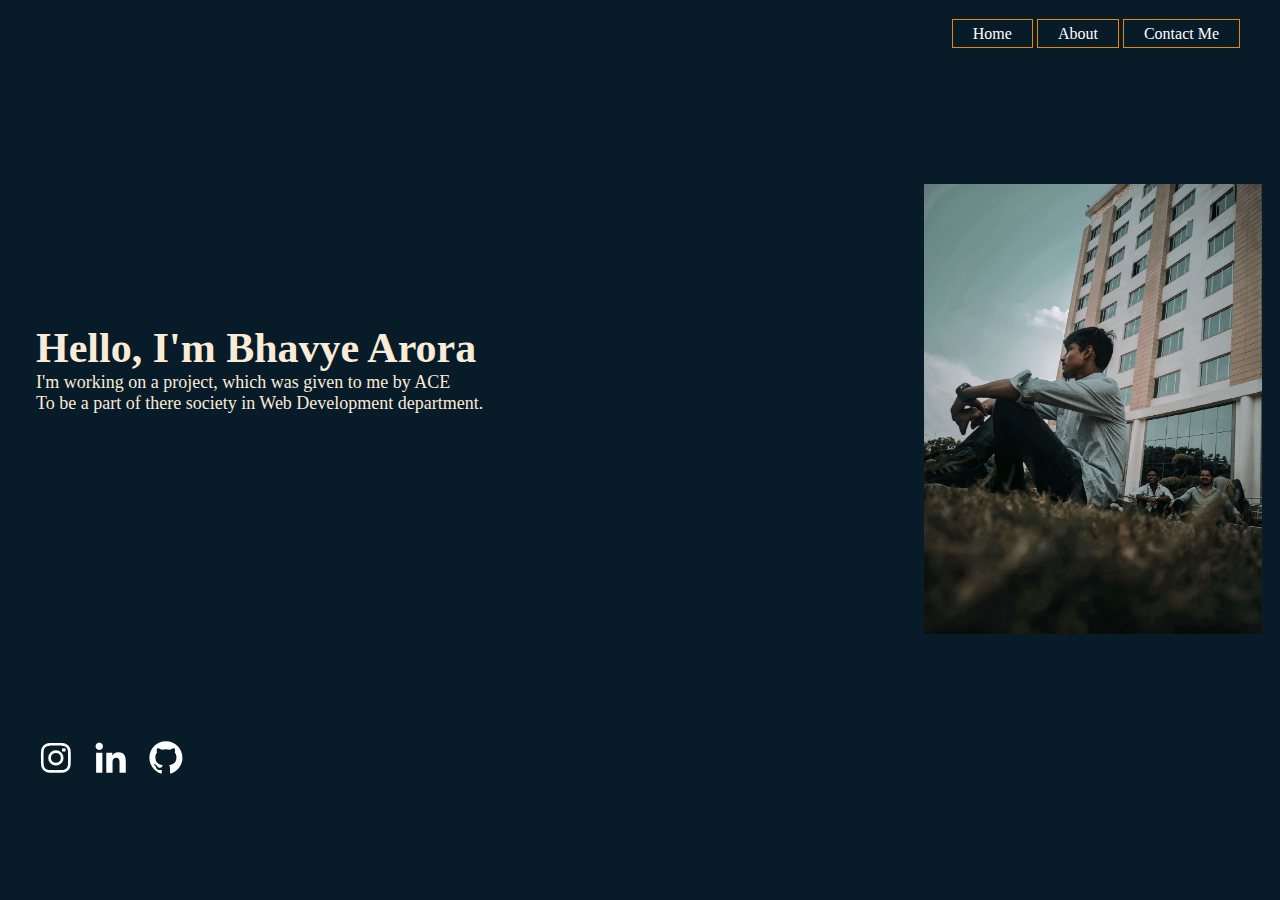
<file: index.html>
<!DOCTYPE html>	
    <html>
    <head>
        <style type="text/css">
            body{
                background:#081B29;}
        </style>
        <title>Bhavye Arora EB </title>
            <link rel="stylesheet" type="text/css" href="project.css">
        </head>
        <body>
            <header>
                <div class="main">
                    <ul>
                        <li><a href="index.html">Home</a></li>
                        <li><a href="about.html">About</a></li>
                        <li><a href="contact.html">Contact Me</a></li>
                    </ul>			
            </header>
            <div id="mid">
            <h1>Hello, I&apos;m Bhavye Arora </h1>
        <p>
          I&apos;m working on a project, which was given to me by ACE<br>
          To be a part of there society in Web Development department. <br>
        </p>
            </div>
            <div id="holdright"><img src="image.jpg" height="450vh"></div>
            <div id="mid">
                <a href="https://instagram.com/bhavye_.arora?igshid=MzMyNGUyNmU2YQ=="><img src="[data-uri]"/></a>
         &ensp;  <a href="https://www.linkedin.com/in/bhavye-arora-46605a294"><img src="[data-uri]"/></a>
         &ensp;  <a href="https://github.com/bhavyearora"><img src="[data-uri]"/></a>
        </div>
        </body>
        </html>
</file>
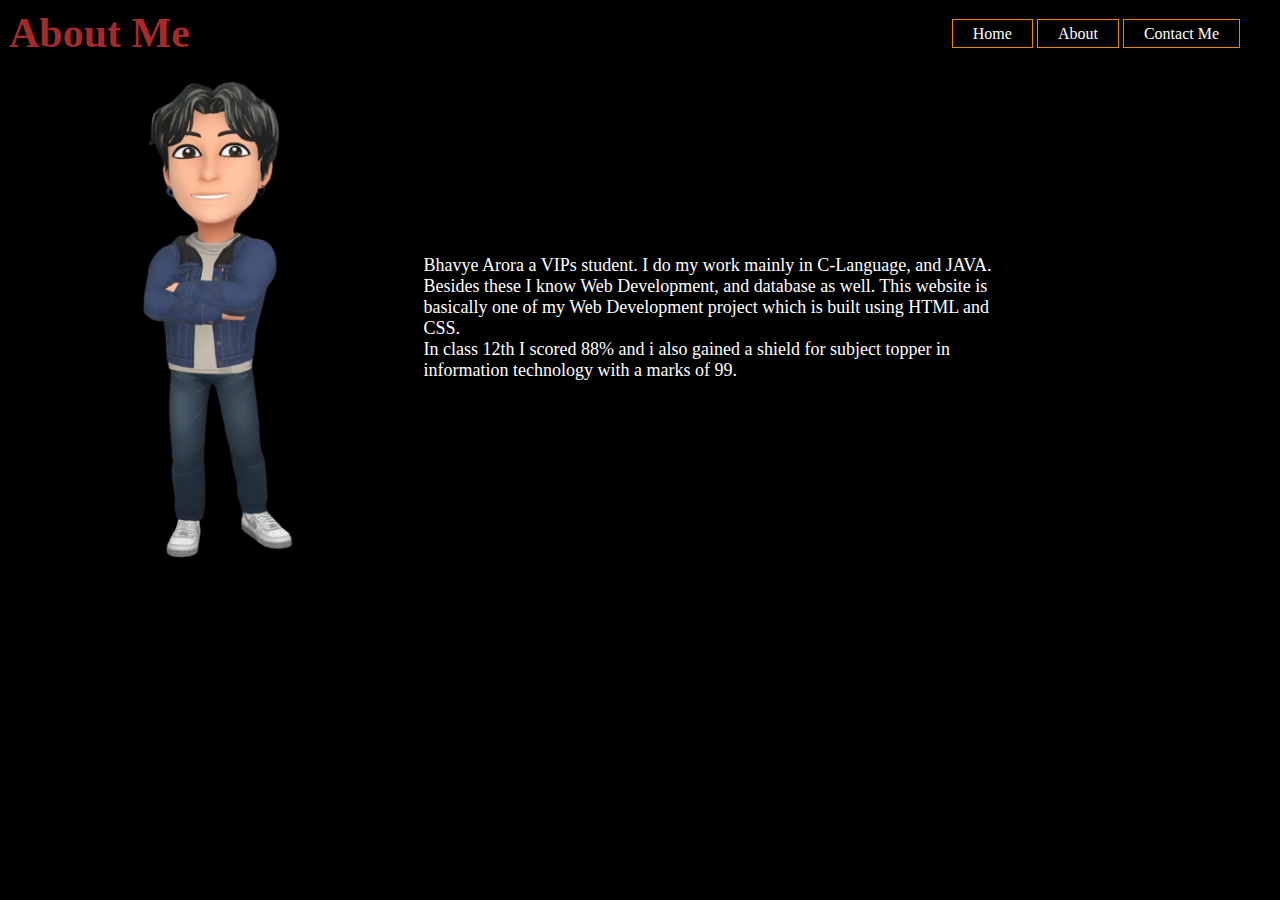
<file: about.html>
<!DOCTYPE html>	
<html>
<head>
    <style type="text/css">
        body{
            background:black;}
    </style>
    <title> about </title>
        <link rel="stylesheet" type="text/css" href="project.css">
    </head>
    <body>
        <header>
            <div class="main">
                <ul>
                    <li><a href="index.html">Home</a></li>
                    <li><a href="about.html">About</a></li>
                    <li><a href="contact.html">Contact Me</a></li>
                </ul>			
        </header>
	<h1 style="padding: 1vh; color:brown;">About Me</h1>
	<!--About(start)-->
	<table id="about" border="0" width="100%"
		cellpadding="0" cellspacing="0">
		<tr>
			<td>
				<table border="0" cellpadding="15"
					cellspacing="0" width="80%" align="center">
					<tr>
						<td width="40%">
							<img src="image.png" height="500vh">
						</td>
						<td width="60%">
							<font face="Verdana" size="4"
								color="white">
								Bhavye Arora a VIPs student.
								I do my work mainly in C-Language,
								and JAVA.
								Besides these I know Web Development,
								and database as well.
								This website is basically one of my
								Web Development project which is
								built using HTML and CSS.
								<br>
								In class 12th I scored 88%
								and i also gained a shield for subject topper
								in information technology with a marks of  
								99.
							</font>
						</td>
					</tr>
				</table>
			</td>
		</tr>
	</table>
	</body>
</html>
</file>
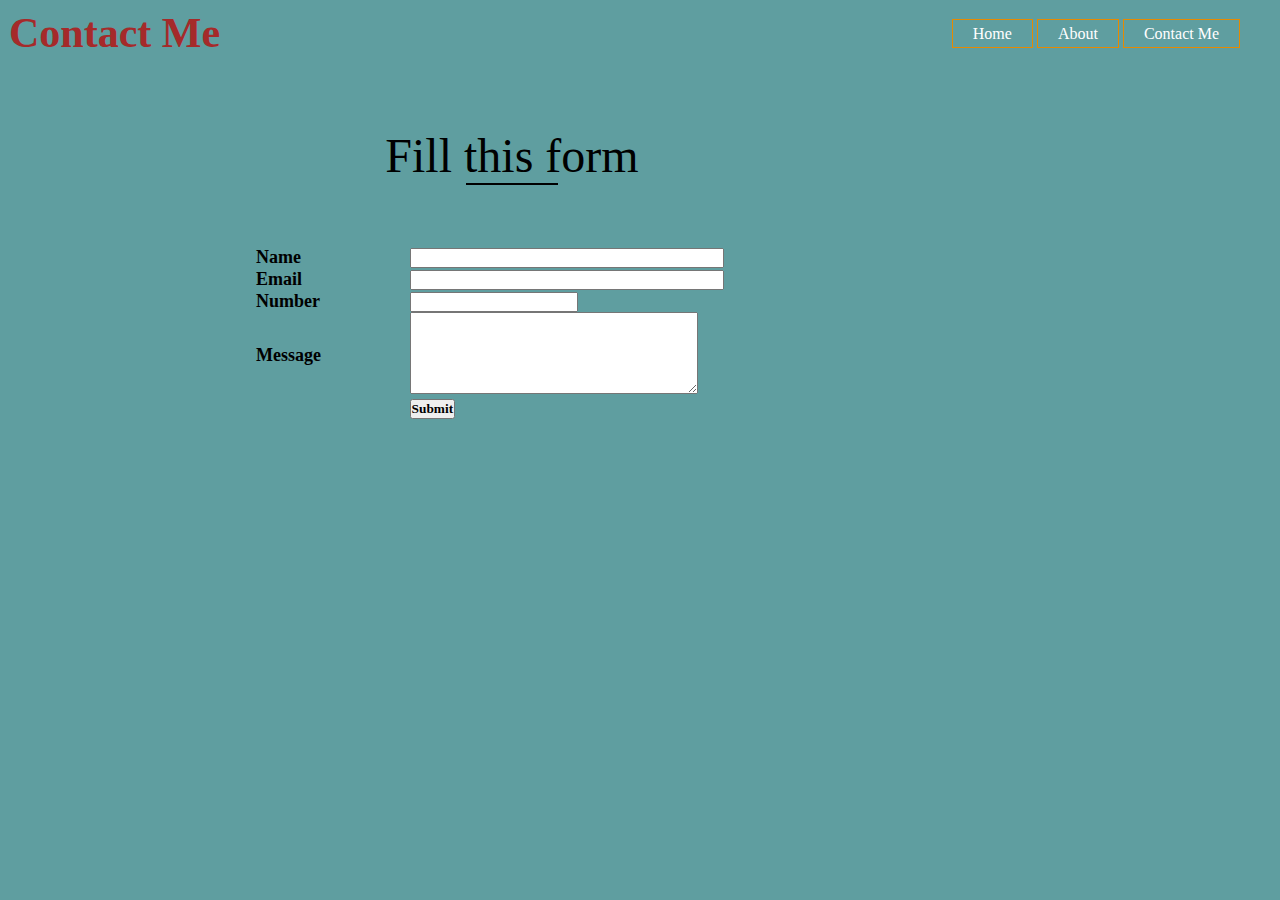
<file: contact.html>
<!DOCTYPE html>	
<html>
<head>
    <style type="text/css">
        body{
            background: cadetblue;}
    </style>
    <title> Contact Me </title>
        <link rel="stylesheet" type="text/css" href="project.css">
    </head>
    <body>
        <header>
            <div class="main">
                <ul>
                    <li><a href="index.html">Home</a></li>
                    <li><a href="about.html">About</a></li>
                    <li><a href="contact.html">Contact Me</a></li>
                </ul>			
        </header>
        <h1 style="padding: 1vh; color:brown;">Contact Me</h1>
<table id="contact" border="0" width="100%"
cellpadding="0" cellspacing="0" bgcolor="cadetblue">
<tr>
    <td>
        <table border="0" cellpadding="15"
            cellspacing="0" width="80%" align="center">
            <tr>
                <td height="180" align="center"
                    valign="middle" colspan="2">
                    <font face="Verdana" size="7"
                        color="black">
                        Fill this form
                    </font>
                    <hr color="black" width="90">
                </td>
            </tr>

            <tr>
                <td align="center" valign="top">
                    <table border="0" width="50%" cellpadding="15"
                        cellspacing="0" align="center" bgcolor="cadetblue">
                        <tr>
                            <td width="30%">
                                <font face="Verdana" size="4"
                                    color="black">
                                  <b>  Name </b>
                                </font><br>
                            </td>
                            <td width="70%">
                                <font face="Verdana" size="4"
                                    color="black">
                                    <input type="text" size="40">
                                </font>
                            </td>
                        </tr>
                        <tr>
                            <td width="30%">
                                <font face="Verdana" size="4"
                                    color="black">
                                   <b> Email</b>
                                </font><br>
                            </td>
                            <td width="70%">
                                <font face="Verdana" size="4"
                                    color="black">
                                    <input type="email" size="40">
                                </font>
                            </td>
                        </tr>
                        <tr>
                            <td width="30%">
                                <font face="Verdana" size="4"
                                    color="black">
                                   <b> Number</b>
                                </font> <br>
                            </td>
                            <td width="70%">
                                <font face="Verdana" size="4"
                                    color="black">
                                    <input type="number" size="12">
                                </font>
                            </td>
                        </tr>
                        <tr>
                            <td width="30%">
                                <font face="Verdana" size="4"
                                    color="black">
                                    <b>Message</b>
                                </font><br>
                            </td>
                            <td width="70%">
                                <font face="Verdana" size="4"
                                    color="black">
                                    <textarea rows="5"
                                        cols="37">
                                    </textarea>
                                </font>
                            </td>
                        </tr>
                        <tr>
                            <td width="30%">
                                
                            </td>
                            <td width="70%">
                                <button type="Submit">
                                        <b>Submit</b>
                                </button>
                            </td>
                        </tr>
                    </table>
                </td>

            </tr>
            <tr>
                <td colspan="2">
                </td>
            </tr>
        </table>
    </td>
</tr>
</table>
</body>
</html>
</file>
<file: project.css>
*{
	margin:0;
	padding:0;
	font-family:Century Gothic;
}
h1
{
	font-size: 42px;
}
p
{
font-size: large;
}

ul{
  float: right;
  list-style-type: none;
  margin-top: 25px;
}

ul li{
	display: inline-block;
}

ul li a{
	text-decoration: none;
	color: #ffffff;
	padding: 5px 20px;
	border: 1px solid #e68a00;
	transition: 0.6s ease;
}
ul li a:hover{
	background-color: #fff;
	color: #000; 
}

.main{
	max-width: 1200px;
	margin: auto;
}

#mid{
	color:antiquewhite ;
	padding-top: 36vh;
	padding-left:4vh ;
}

#holdright{
	float: right;
	margin-top: -230px;
	padding-right: 2vh;
}
</file>
